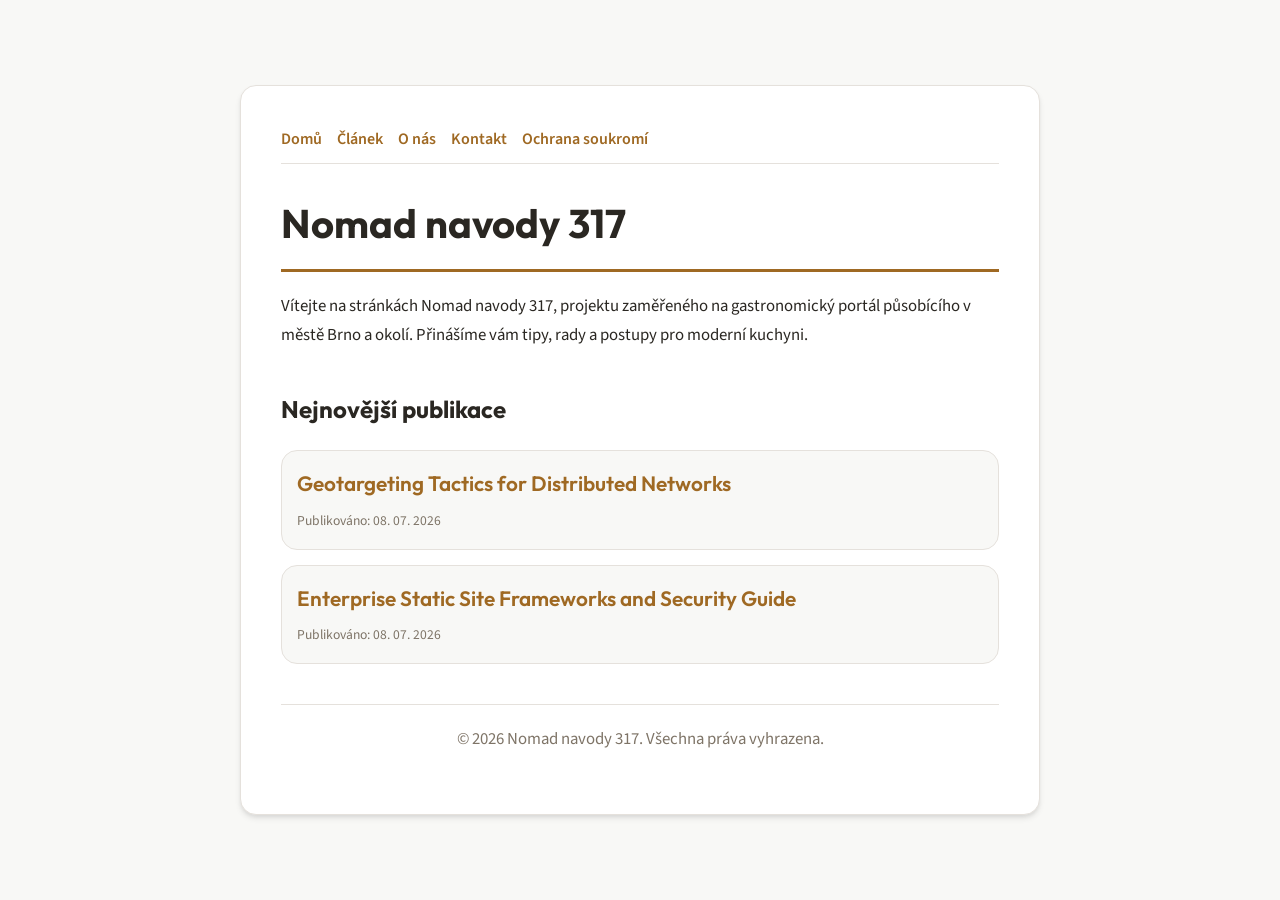
<file: index.html>
<!DOCTYPE html>
<html lang="cs">
<head>
    <meta charset="UTF-8">
    <meta name="viewport" content="width=device-width, initial-scale=1.0">
    <title>Nomad navody 317 | Gastronomický portál - Brno</title>
    <meta name="description" content="Vítejte na stránkách Nomad navody 317, projektu zaměřeného na gastronomický portál působícího v městě Brno a okolí. Přinášíme vám tipy, rady a postupy pro moderní kuchyni.">
    <meta name="geo.region" content="CZ" />
    <meta name="geo.placename" content="Brno" />
    <meta name="geo.position" content="49.1951;16.6068" />
    <meta name="ICBM" content="49.1951, 16.6068" />
    <link rel="stylesheet" href="style.css">
    <script type="application/ld+json">
{
  "@context": "https://schema.org",
  "@type": "LocalBusiness",
  "name": "Nomad navody 317",
  "url": "https://nomad-navody-317.github.io",
  "telephone": "+420 541 555 456",
  "address": {
    "@type": "PostalAddress",
    "addressLocality": "Brno",
    "addressRegion": "Jihomoravský",
    "postalCode": "602 00",
    "addressCountry": "CZ"
  },
  "geo": {
    "@type": "GeoCoordinates",
    "latitude": 49.1951,
    "longitude": 16.6068
  }
}
</script>
</head>
<body>
    
        <div class="page-wrap" style="max-width: 800px;">
            <nav style="display: flex; gap: 15px; margin-bottom: 25px; border-bottom: 1px solid var(--pbzii); padding-bottom: 10px; overflow-x: auto; flex-wrap: wrap;">
            <a href="index.html">Domů</a>
            <a href="geotargeting-tactics-for-distributed-networks.html">Článek</a>
            <a href="about.html">O nás</a>
            <a href="contact.html">Kontakt</a>
            <a href="privacy.html">Ochrana soukromí</a>
        </nav>
            <h1>Nomad navody 317</h1>
            <p>Vítejte na stránkách Nomad navody 317, projektu zaměřeného na gastronomický portál působícího v městě Brno a okolí. Přinášíme vám tipy, rady a postupy pro moderní kuchyni.</p>
            <h2 style="margin-top: 40px;">Nejnovější publikace</h2>
            <ul style="list-style-type: none; padding-left: 0;">
                <li style="background: var(--dksbx); padding: 15px; border-radius: var(--asiwv); border: 1px solid var(--pbzii); margin-bottom: 15px;">
                <h3 style="margin-bottom: 5px; font-size: 1.3rem;"><a href="geotargeting-tactics-for-distributed-networks.html">Geotargeting Tactics for Distributed Networks</a></h3>
                <span style="font-size:0.85rem; color: var(--xbqyp)">Publikováno: 08. 07. 2026</span>
            </li>
<li style="background: var(--dksbx); padding: 15px; border-radius: var(--asiwv); border: 1px solid var(--pbzii); margin-bottom: 15px;">
                <h3 style="margin-bottom: 5px; font-size: 1.3rem;"><a href="enterprise-static-site-frameworks-and-security-guide.html">Enterprise Static Site Frameworks and Security Guide</a></h3>
                <span style="font-size:0.85rem; color: var(--xbqyp)">Publikováno: 08. 07. 2026</span>
            </li>

            </ul>
            <footer>
                <p>&copy; 2026 Nomad navody 317. Všechna práva vyhrazena.</p>
            </footer>
        </div>
        
</body>
</html>
</file>
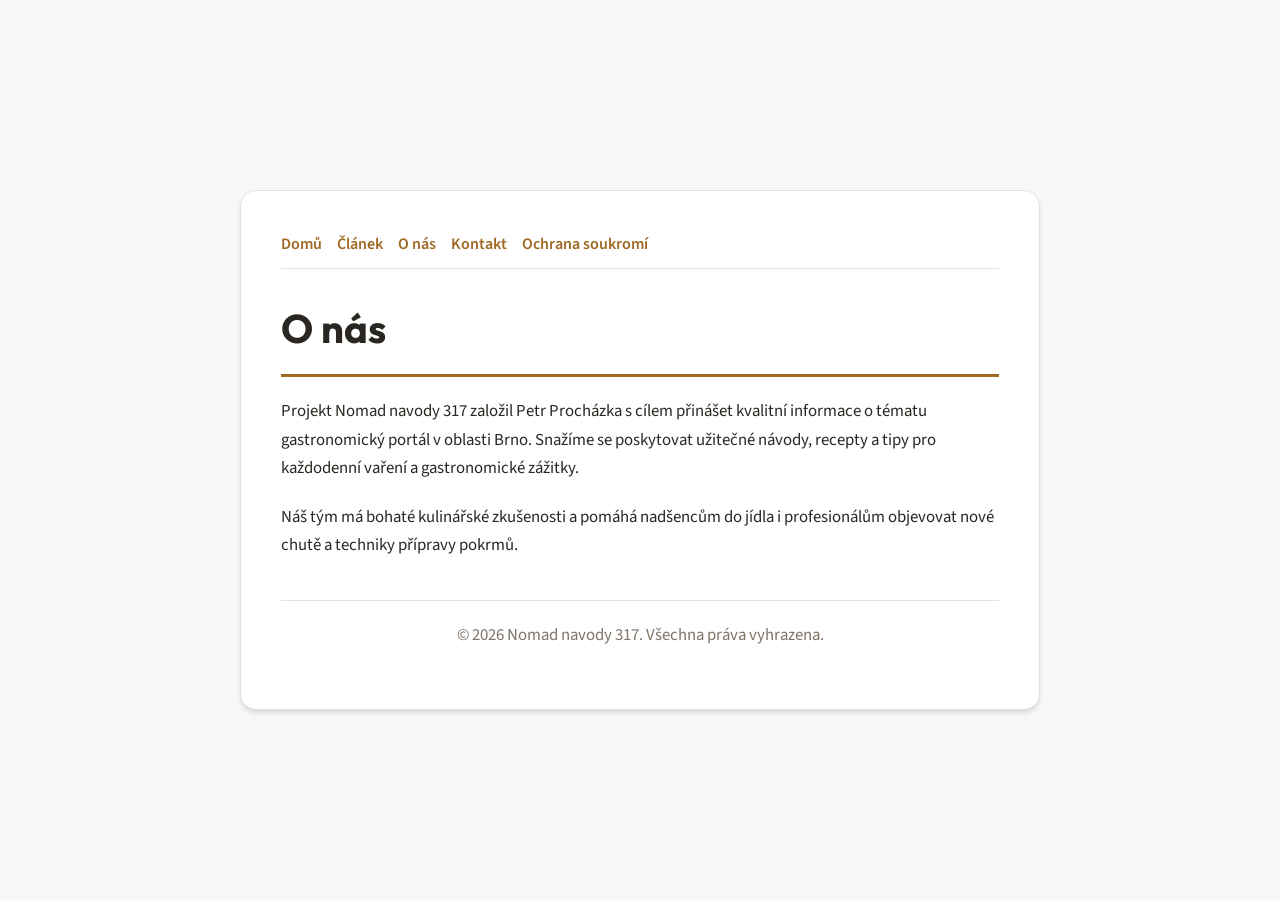
<file: about.html>
<!DOCTYPE html>
<html lang="cs">
<head>
    <meta charset="UTF-8">
    <meta name="viewport" content="width=device-width, initial-scale=1.0">
    <title>O nás | Nomad navody 317</title>
    <meta name="description" content="Projekt Nomad navody 317 založil Petr Procházka s cílem přinášet kvalitní informace o tématu gastronomický portál v oblasti Brno. Snažíme se poskytovat užitečné návody, recepty a tipy pro každodenní vaření a gastronomické zážitky.">
    <meta name="geo.region" content="CZ" />
    <meta name="geo.placename" content="Brno" />
    <meta name="geo.position" content="49.1951;16.6068" />
    <meta name="ICBM" content="49.1951, 16.6068" />
    <link rel="stylesheet" href="style.css">
</head>
<body>
    
        <div class="page-wrap" style="max-width: 800px;">
            <nav style="display: flex; gap: 15px; margin-bottom: 25px; border-bottom: 1px solid var(--pbzii); padding-bottom: 10px; overflow-x: auto; flex-wrap: wrap;">
            <a href="index.html">Domů</a>
            <a href="geotargeting-tactics-for-distributed-networks.html">Článek</a>
            <a href="about.html">O nás</a>
            <a href="contact.html">Kontakt</a>
            <a href="privacy.html">Ochrana soukromí</a>
        </nav>
            <h1>O nás</h1>
            <p>Projekt Nomad navody 317 založil Petr Procházka s cílem přinášet kvalitní informace o tématu gastronomický portál v oblasti Brno. Snažíme se poskytovat užitečné návody, recepty a tipy pro každodenní vaření a gastronomické zážitky.</p>
            <p>Náš tým má bohaté kulinářské zkušenosti a pomáhá nadšencům do jídla i profesionálům objevovat nové chutě a techniky přípravy pokrmů.</p>
            <footer>
                <p>&copy; 2026 Nomad navody 317. Všechna práva vyhrazena.</p>
            </footer>
        </div>
        
</body>
</html>
</file>
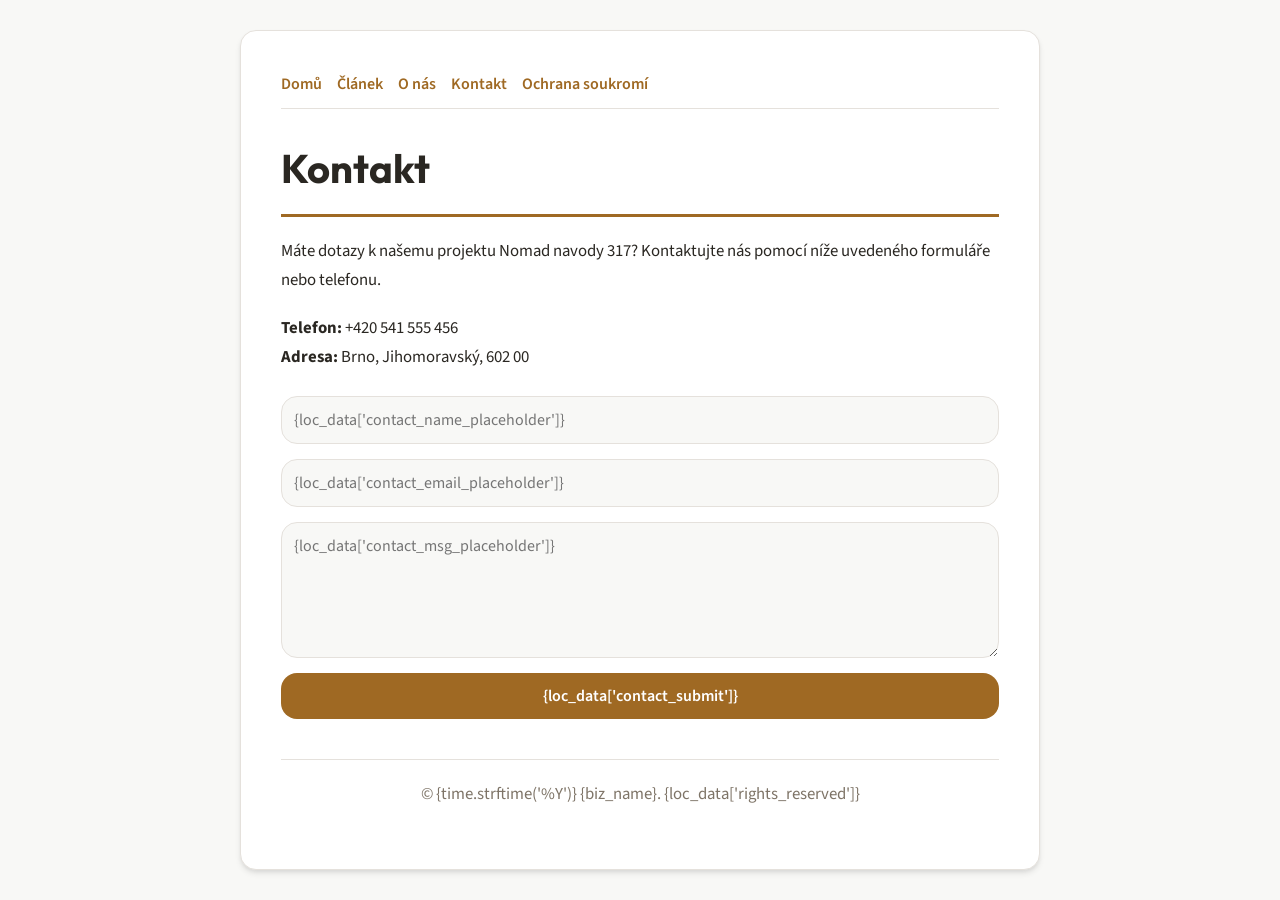
<file: contact.html>
<!DOCTYPE html>
<html lang="cs">
<head>
    <meta charset="UTF-8">
    <meta name="viewport" content="width=device-width, initial-scale=1.0">
    <title>Kontakt | Nomad navody 317</title>
    <meta name="description" content="Máte dotazy k našemu projektu Nomad navody 317? Kontaktujte nás pomocí níže uvedeného formuláře nebo telefonu.">
    <meta name="geo.region" content="CZ" />
    <meta name="geo.placename" content="Brno" />
    <meta name="geo.position" content="49.1951;16.6068" />
    <meta name="ICBM" content="49.1951, 16.6068" />
    <link rel="stylesheet" href="style.css">
</head>
<body>
    
        <div class="page-wrap" style="max-width: 800px;">
            <nav style="display: flex; gap: 15px; margin-bottom: 25px; border-bottom: 1px solid var(--pbzii); padding-bottom: 10px; overflow-x: auto; flex-wrap: wrap;">
            <a href="index.html">Domů</a>
            <a href="geotargeting-tactics-for-distributed-networks.html">Článek</a>
            <a href="about.html">O nás</a>
            <a href="contact.html">Kontakt</a>
            <a href="privacy.html">Ochrana soukromí</a>
        </nav>
            <h1>Kontakt</h1>
            <p>Máte dotazy k našemu projektu Nomad navody 317? Kontaktujte nás pomocí níže uvedeného formuláře nebo telefonu.</p>
            <p><strong>Telefon:</strong> +420 541 555 456<br><strong>Adresa:</strong> Brno, Jihomoravský, 602 00</p>
            <form action=/contact-handler method="POST">
                <input type="text" name="name" placeholder="{loc_data['contact_name_placeholder']}" required>
                <input type="email" name="email" placeholder="{loc_data['contact_email_placeholder']}" required>
                <textarea name="message" placeholder="{loc_data['contact_msg_placeholder']}" rows="5" required></textarea>
                <button type="submit">{loc_data['contact_submit']}</button>
            </form>
            <footer>
                <p>&copy; {time.strftime('%Y')} {biz_name}. {loc_data['rights_reserved']}</p>
            </footer>
        </div>
        
</body>
</html>
</file>
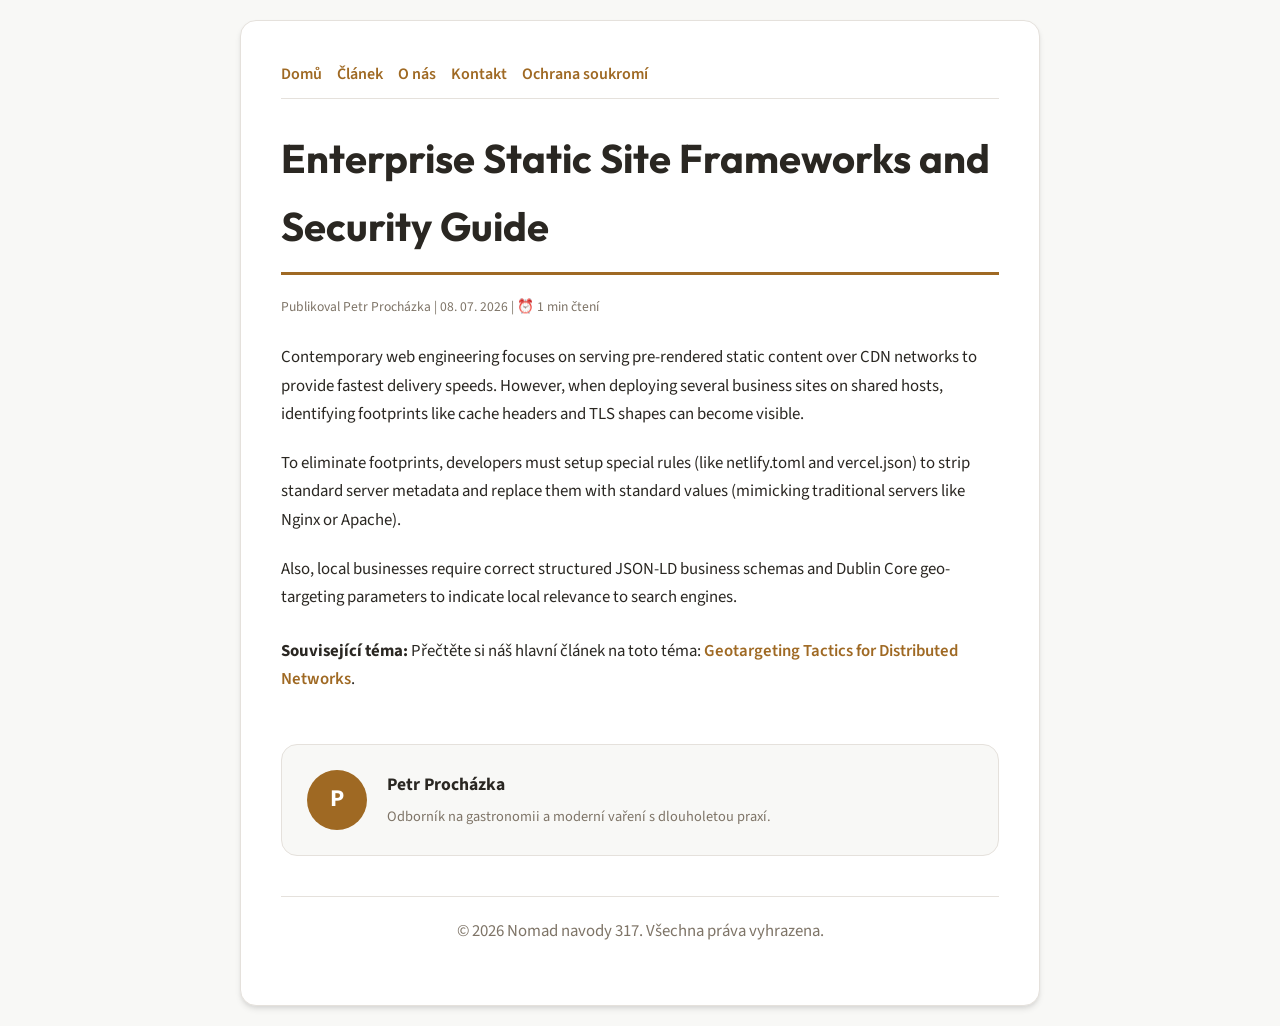
<file: enterprise-static-site-frameworks-and-security-guide.html>
<!DOCTYPE html>
<html lang="cs">
<head>
    <meta charset="UTF-8">
    <meta name="viewport" content="width=device-width, initial-scale=1.0">
    <title>Enterprise Static Site Frameworks and Security Guide - Nomad navody 317</title>
    <meta name="description" content="Enterprise Static Site Frameworks and Security Guide">
    <meta name="geo.region" content="CZ" />
    <meta name="geo.placename" content="Brno" />
    <meta name="geo.position" content="49.1951;16.6068" />
    <meta name="ICBM" content="49.1951, 16.6068" />
    <link rel="stylesheet" href="style.css">
</head>
<body>
    
            <div class="page-wrap" style="max-width: 800px;">
                <nav style="display: flex; gap: 15px; margin-bottom: 25px; border-bottom: 1px solid var(--pbzii); padding-bottom: 10px; overflow-x: auto; flex-wrap: wrap;">
            <a href="index.html">Domů</a>
            <a href="geotargeting-tactics-for-distributed-networks.html">Článek</a>
            <a href="about.html">O nás</a>
            <a href="contact.html">Kontakt</a>
            <a href="privacy.html">Ochrana soukromí</a>
        </nav>
                <h1>Enterprise Static Site Frameworks and Security Guide</h1>
                <div style="font-size:0.85rem; color: var(--xbqyp); margin-bottom: 25px;">
                    Publikoval Petr Procházka | 08. 07. 2026 | ⏰ 1 min čtení
                </div>
                <article style="margin-top: 20px;">
                    <p>Contemporary web engineering focuses on serving pre-rendered static content over CDN networks to provide fastest delivery speeds. However, when deploying several business sites on shared hosts, identifying footprints like cache headers and TLS shapes can become visible.</p>
<p>To eliminate footprints, developers must setup special rules (like netlify.toml and vercel.json) to strip standard server metadata and replace them with standard values (mimicking traditional servers like Nginx or Apache).</p>
<p>Also, local businesses require correct structured JSON-LD business schemas and Dublin Core geo-targeting parameters to indicate local relevance to search engines.</p>
                    <p style="margin-top: 25px;"><strong>Související téma:</strong> Přečtěte si náš hlavní článek na toto téma: <a href="geotargeting-tactics-for-distributed-networks.html">Geotargeting Tactics for Distributed Networks</a>.</p>
                </article>
                
            <div class="writer-info" style="margin-top: 50px; padding: 25px; background: var(--dksbx); border: 1px solid var(--pbzii); border-radius: var(--asiwv); display: flex; gap: 20px; align-items: center;">
                <div style="width: 60px; height: 60px; border-radius: 50%; background: var(--xkdkv); display: flex; align-items: center; justify-content: center; color: white; font-weight: bold; font-size: 1.5rem;">P</div>
                <div>
                    <h4 style="margin-bottom: 5px; font-weight: bold; font-size: 1.1rem;">Petr Procházka</h4>
                    <p style="margin: 0; font-size: 0.9rem; color: var(--xbqyp);">Odborník na gastronomii a moderní vaření s dlouholetou praxí.</p>
                </div>
            </div>
            
                <footer>
                    <p>&copy; 2026 Nomad navody 317. Všechna práva vyhrazena.</p>
                </footer>
            </div>
            
</body>
</html>
</file>
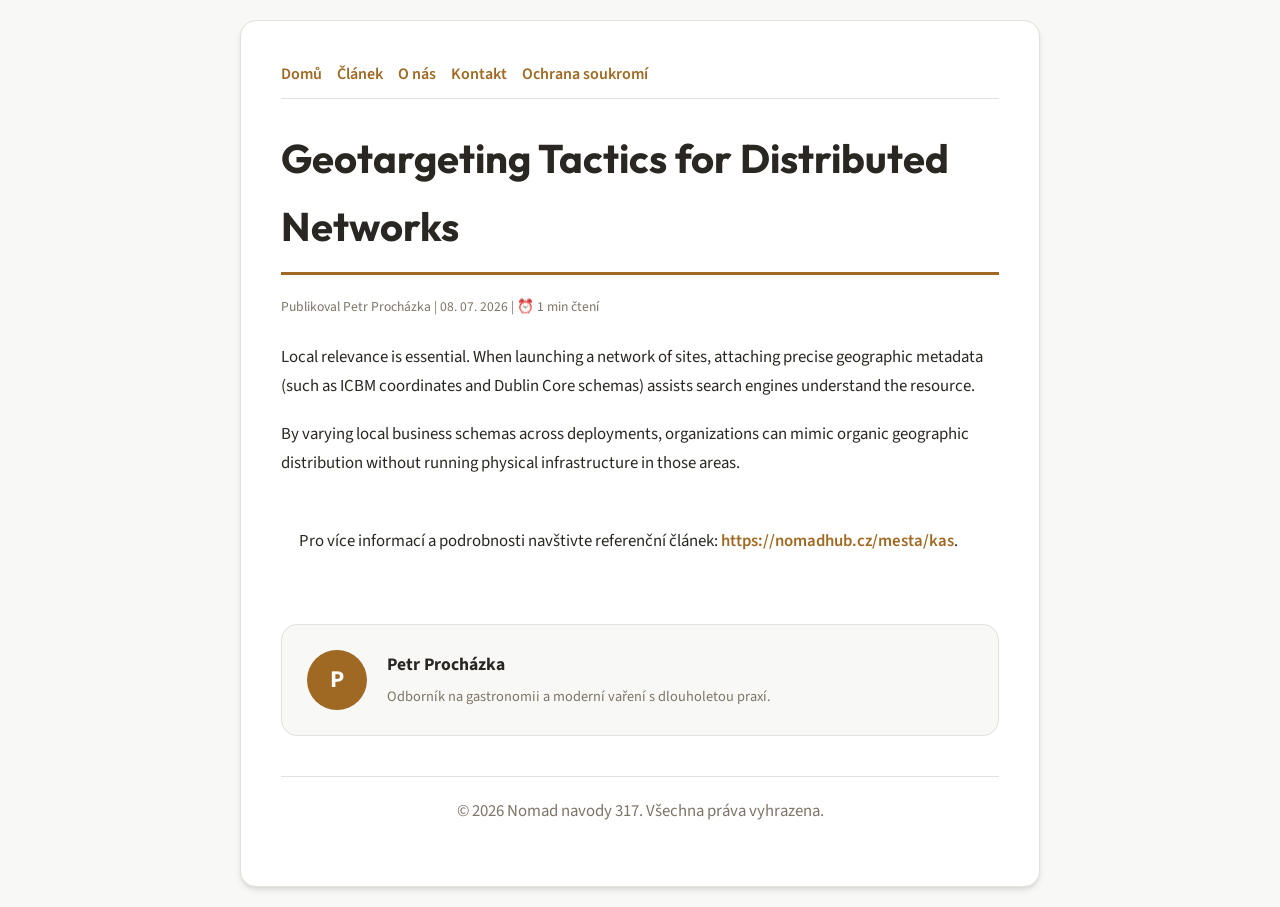
<file: geotargeting-tactics-for-distributed-networks.html>
<!DOCTYPE html>
<html lang="cs">
<head>
    <meta charset="UTF-8">
    <meta name="viewport" content="width=device-width, initial-scale=1.0">
    <title>Geotargeting Tactics for Distributed Networks - Nomad navody 317</title>
    <meta name="description" content="Geotargeting Tactics for Distributed Networks">
    <meta name="geo.region" content="CZ" />
    <meta name="geo.placename" content="Brno" />
    <meta name="geo.position" content="49.1951;16.6068" />
    <meta name="ICBM" content="49.1951, 16.6068" />
    <link rel="stylesheet" href="style.css">
</head>
<body>
    
            <div class="page-wrap" style="max-width: 800px;">
                <nav style="display: flex; gap: 15px; margin-bottom: 25px; border-bottom: 1px solid var(--pbzii); padding-bottom: 10px; overflow-x: auto; flex-wrap: wrap;">
            <a href="index.html">Domů</a>
            <a href="geotargeting-tactics-for-distributed-networks.html">Článek</a>
            <a href="about.html">O nás</a>
            <a href="contact.html">Kontakt</a>
            <a href="privacy.html">Ochrana soukromí</a>
        </nav>
                <h1>Geotargeting Tactics for Distributed Networks</h1>
                <div style="font-size:0.85rem; color: var(--xbqyp); margin-bottom: 25px;">
                    Publikoval Petr Procházka | 08. 07. 2026 | ⏰ 1 min čtení
                </div>
                <article style="margin-top: 20px;">
                    <p>Local relevance is essential. When launching a network of sites, attaching precise geographic metadata (such as ICBM coordinates and Dublin Core schemas) assists search engines understand the resource.</p>
<p>By varying local business schemas across deployments, organizations can mimic organic geographic distribution without running physical infrastructure in those areas.</p>
                    <div class="ext-link" style="margin-top: 32px; padding: 18px; border-left: 3px solid var({v_primary}); background: var({v_bg}); border-radius: 6px;"><p style="margin: 0;">Pro více informací a podrobnosti navštivte referenční článek: <strong><a href="https://nomadhub.cz/mesta/kas">https://nomadhub.cz/mesta/kas</a></strong>.</p></div>
                </article>
                
            <div class="writer-info" style="margin-top: 50px; padding: 25px; background: var(--dksbx); border: 1px solid var(--pbzii); border-radius: var(--asiwv); display: flex; gap: 20px; align-items: center;">
                <div style="width: 60px; height: 60px; border-radius: 50%; background: var(--xkdkv); display: flex; align-items: center; justify-content: center; color: white; font-weight: bold; font-size: 1.5rem;">P</div>
                <div>
                    <h4 style="margin-bottom: 5px; font-weight: bold; font-size: 1.1rem;">Petr Procházka</h4>
                    <p style="margin: 0; font-size: 0.9rem; color: var(--xbqyp);">Odborník na gastronomii a moderní vaření s dlouholetou praxí.</p>
                </div>
            </div>
            
                <footer>
                    <p>&copy; 2026 Nomad navody 317. Všechna práva vyhrazena.</p>
                </footer>
            </div>
            
</body>
</html>
</file>
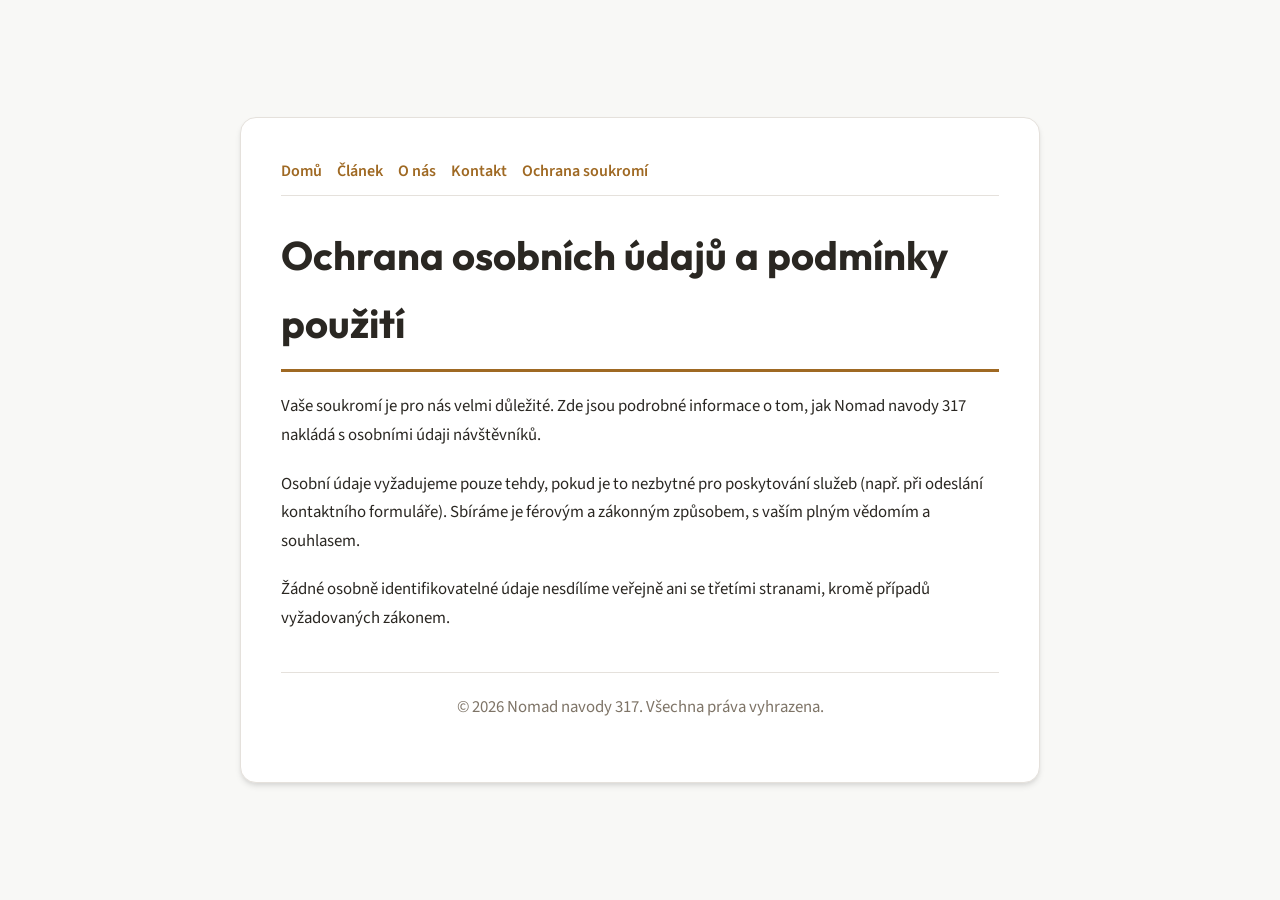
<file: privacy.html>
<!DOCTYPE html>
<html lang="cs">
<head>
    <meta charset="UTF-8">
    <meta name="viewport" content="width=device-width, initial-scale=1.0">
    <title>Ochrana osobních údajů a podmínky použití - Nomad navody 317</title>
    <meta name="description" content="Vaše soukromí je pro nás velmi důležité. Zde jsou podrobné informace o tom, jak Nomad navody 317 nakládá s osobními údaji návštěvníků.">
    <meta name="geo.region" content="CZ" />
    <meta name="geo.placename" content="Brno" />
    <meta name="geo.position" content="49.1951;16.6068" />
    <meta name="ICBM" content="49.1951, 16.6068" />
    <link rel="stylesheet" href="style.css">
</head>
<body>
    
        <div class="page-wrap" style="max-width: 800px;">
            <nav style="display: flex; gap: 15px; margin-bottom: 25px; border-bottom: 1px solid var(--pbzii); padding-bottom: 10px; overflow-x: auto; flex-wrap: wrap;">
            <a href="index.html">Domů</a>
            <a href="geotargeting-tactics-for-distributed-networks.html">Článek</a>
            <a href="about.html">O nás</a>
            <a href="contact.html">Kontakt</a>
            <a href="privacy.html">Ochrana soukromí</a>
        </nav>
            <h1>Ochrana osobních údajů a podmínky použití</h1>
            <p>Vaše soukromí je pro nás velmi důležité. Zde jsou podrobné informace o tom, jak Nomad navody 317 nakládá s osobními údaji návštěvníků.</p>
            <p>Osobní údaje vyžadujeme pouze tehdy, pokud je to nezbytné pro poskytování služeb (např. při odeslání kontaktního formuláře). Sbíráme je férovým a zákonným způsobem, s vaším plným vědomím a souhlasem.</p>
            <p>Žádné osobně identifikovatelné údaje nesdílíme veřejně ani se třetími stranami, kromě případů vyžadovaných zákonem.</p>
            <footer>
                <p>&copy; 2026 Nomad navody 317. Všechna práva vyhrazena.</p>
            </footer>
        </div>
        
</body>
</html>
</file>
<file: style.css>
@import url('https://fonts.googleapis.com/css2?family=Outfit:wght@700&family=Source+Sans+3:wght@400;600&display=swap');

:root {
    --dksbx: hsl(34, 15%, 97%);
    --unlwx: hsl(34, 15%, 100%);
    --iyzub: hsl(34, 10%, 15%);
    --xbqyp: hsl(34, 10%, 45%);
    --xkdkv: hsl(34, 64%, 38%);
    --lufty: hsl(214, 65%, 45%);
    --pbzii: hsl(34, 15%, 88%);
    --asiwv: 16px;
    --uxsxi: 0 4px 6px -1px rgba(0, 0, 0, 0.1), 0 2px 4px -1px rgba(0, 0, 0, 0.06);
    --rbpen: 'Outfit', sans-serif;
    --wlwgu: 'Source Sans 3', sans-serif;
}

* {
    box-sizing: border-box;
    margin: 0;
    padding: 0;
}

body {
    background-color: var(--dksbx);
    color: var(--iyzub);
    font-family: var(--wlwgu);
    line-height: 1.7;
    padding: 20px;
    display: flex;
    justify-content: center;
    min-height: 100vh;
}

a {
    color: var(--xkdkv);
    text-decoration: none;
    font-weight: 600;
    transition: color 0.2s ease;
}

a:hover {
    color: var(--lufty);
    text-decoration: underline;
}

.page-wrap {
    width: 100%;
    max-width: 900px;
    background: var(--unlwx);
    border: 1px solid var(--pbzii);
    border-radius: var(--asiwv);
    padding: 40px;
    box-shadow: var(--uxsxi);
    margin: auto;
}

h1, h2, h3 {
    font-family: var(--rbpen);
    margin-bottom: 20px;
    color: var(--iyzub);
}

h1 {
    font-size: 2.5rem;
    border-bottom: 3px solid var(--xkdkv);
    padding-bottom: 12px;
}

p {
    margin-bottom: 20px;
    font-size: 1.05rem;
}

ul {
    margin-bottom: 20px;
    padding-left: 20px;
}

li {
    margin-bottom: 8px;
}

form {
    display: flex;
    flex-direction: column;
    gap: 15px;
    margin-top: 25px;
}

input, textarea, button {
    padding: 12px;
    border: 1px solid var(--pbzii);
    border-radius: var(--asiwv);
    font-family: var(--wlwgu);
    font-size: 1rem;
    background: var(--dksbx);
    color: var(--iyzub);
}

button {
    background: var(--xkdkv);
    color: white;
    font-weight: 600;
    border: none;
    cursor: pointer;
    transition: background 0.2s ease;
}

button:hover {
    background: var(--lufty);
}

footer {
    margin-top: 40px;
    border-top: 1px solid var(--pbzii);
    padding-top: 20px;
    font-size: 0.9rem;
    color: var(--xbqyp);
    text-align: center;
}
</file>
